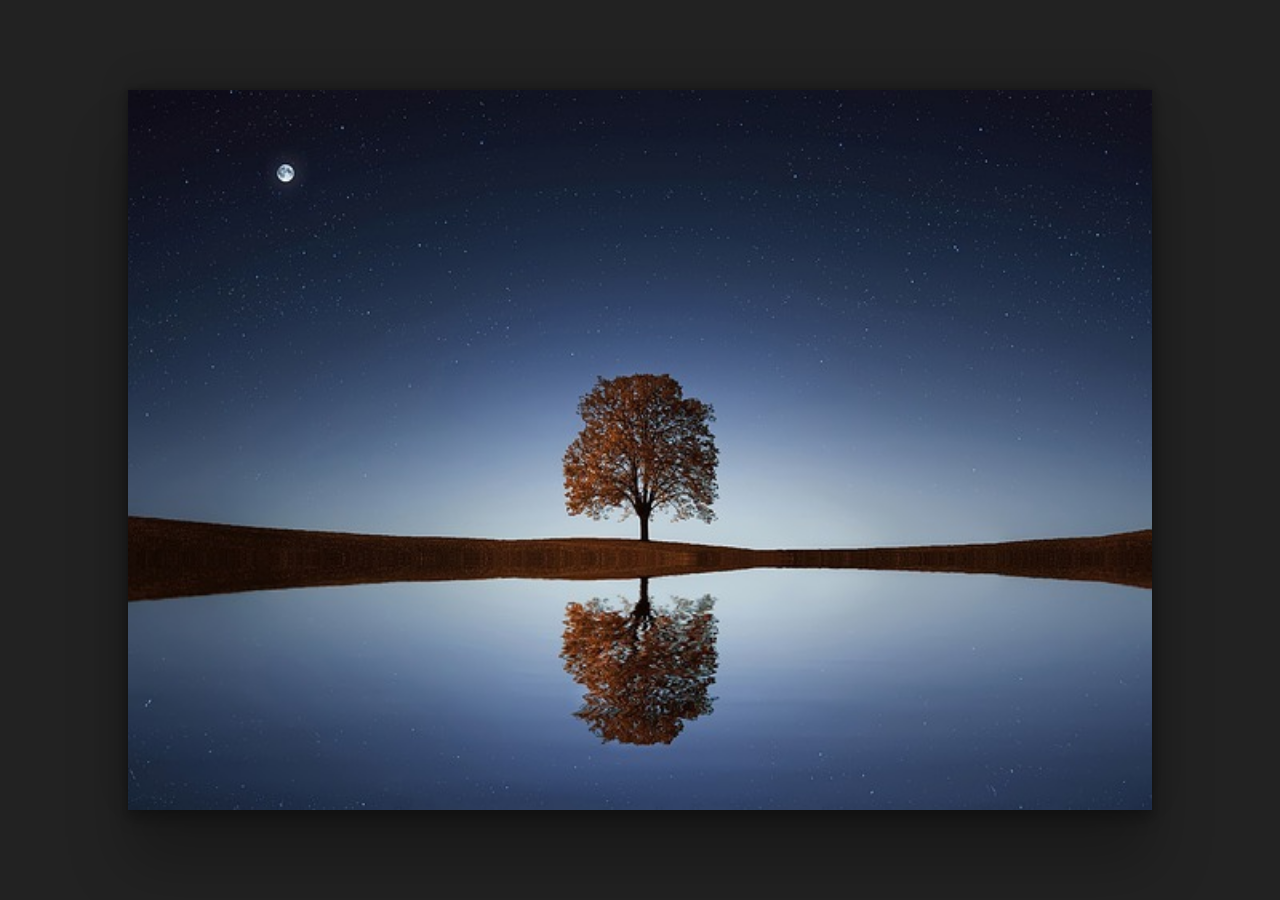
<file: Slider-3/index.html>
<!DOCTYPE html>
<html lang="en">
<head>
    <meta charset="UTF-8">
    <meta http-equiv="X-UA-Compatible" content="IE=edge">
    <meta name="viewport" content="width=device-width, initial-scale=1.0">
    <title>Image Slider Using Animation - Thapa Technical</title>
    <style>
        *{
            margin: 0;
            padding: 0;
            box-sizing: border-box;
        }
        body{
            width: 100%;
            height: 100vh;
            background: #222;
            display: flex;
            align-items: center;
            justify-content: center;
        }
        .slider{
            width: 80%;
            height: 80%;
            background-image: url("image1.jpg");
            background-size: 100% 100%;
            box-shadow: rgba(0, 0, 0, 0.25) 0px 54px 55px, rgba(0, 0, 0, 0.12) 0px -12px 30px, rgba(0, 0, 0, 0.12) 0px 4px 6px, rgba(0, 0, 0, 0.17) 0px 12px 13px, rgba(0, 0, 0, 0.09) 0px -3px 5px;
            animation: changeImage 10s linear infinite;
        }
        @keyframes changeImage{
            0%{
                background-image: url("image2.jpg");
            }
            25%{
                background-image: url("image3.jpg");
            }
            50%{
                background-image: url("image4.jpg");
            }
            75%{
                background-image: url("image6.jpg");
            }
            100%{
                background-image: url("image7.jpg");
            }
        }
    </style>
</head>
<body>
    <div class="slider"></div>
</body>
</html>
</file>
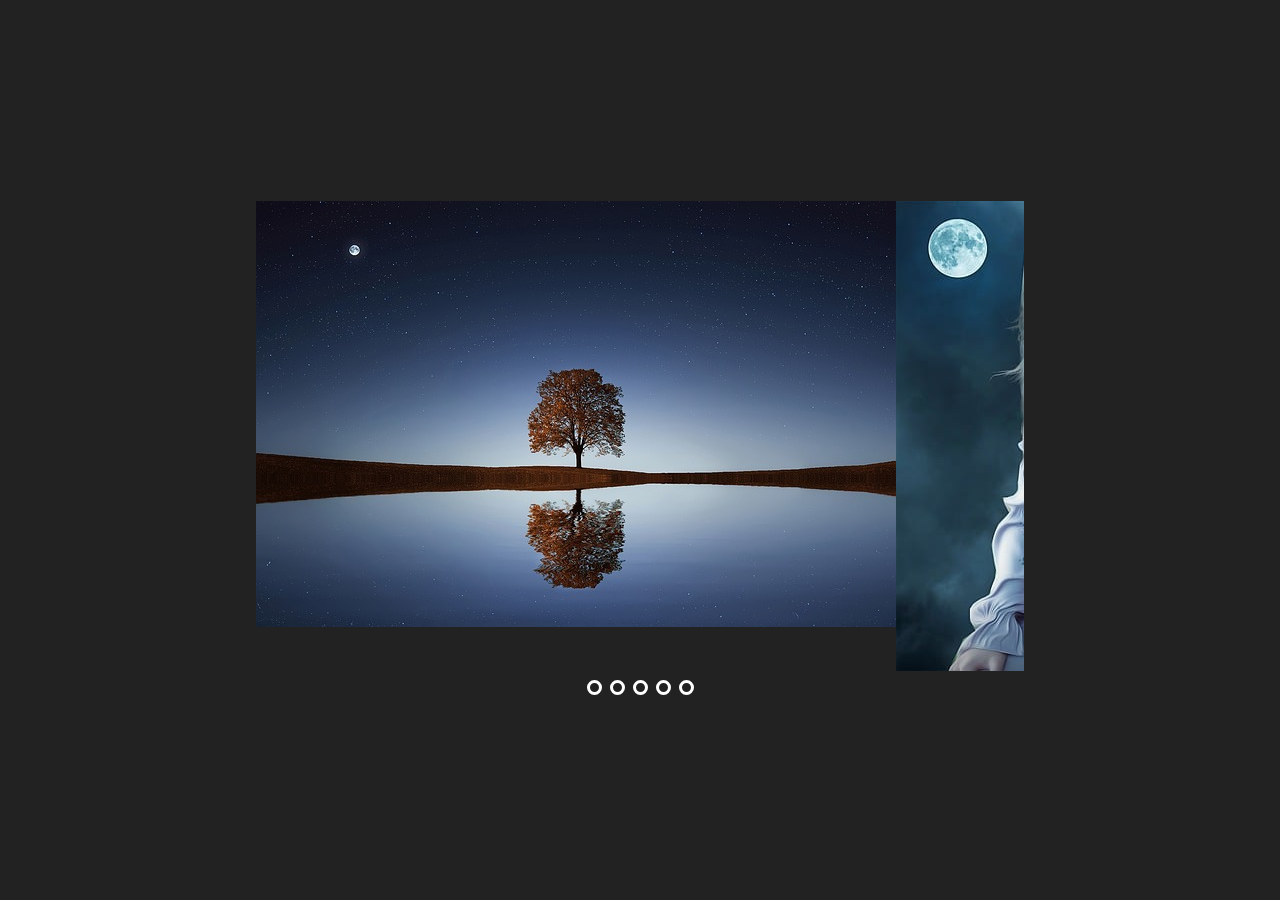
<file: Slider-4/index.html>
<!DOCTYPE html>
<html lang="en">
<head>
    <meta charset="UTF-8">
    <meta http-equiv="X-UA-Compatible" content="IE=edge">
    <meta name="viewport" content="width=device-width, initial-scale=1.0">
    <link rel="stylesheet" href="style.css">
    <title>Image Slider Usig input Radio Buttons - Deltaty Code</title>
</head>
<body>
    <div class="slider">
        <div class="images">
            <input type="radio" name="slide" id="img1">
            <input type="radio" name="slide" id="img2">
            <input type="radio" name="slide" id="img3">
            <input type="radio" name="slide" id="img4">
            <input type="radio" name="slide" id="img5">

            <img src="image1.jpg" class="m1" alt="">
            <img src="image2.jpg" class="m2"  alt="">
            <img src="image3.jpg" class="m3" alt="">
            <img src="image4.jpg" class="m4"  alt="">
            <img src="image5.jpg" class="m5"  alt="">
        </div>
        <div class="dots">
            <label for="img1"></label>
            <label for="img2"></label>
            <label for="img3"></label>
            <label for="img4"></label>
            <label for="img5"></label>
        </div>
    </div>
</body>
</html>
</file>
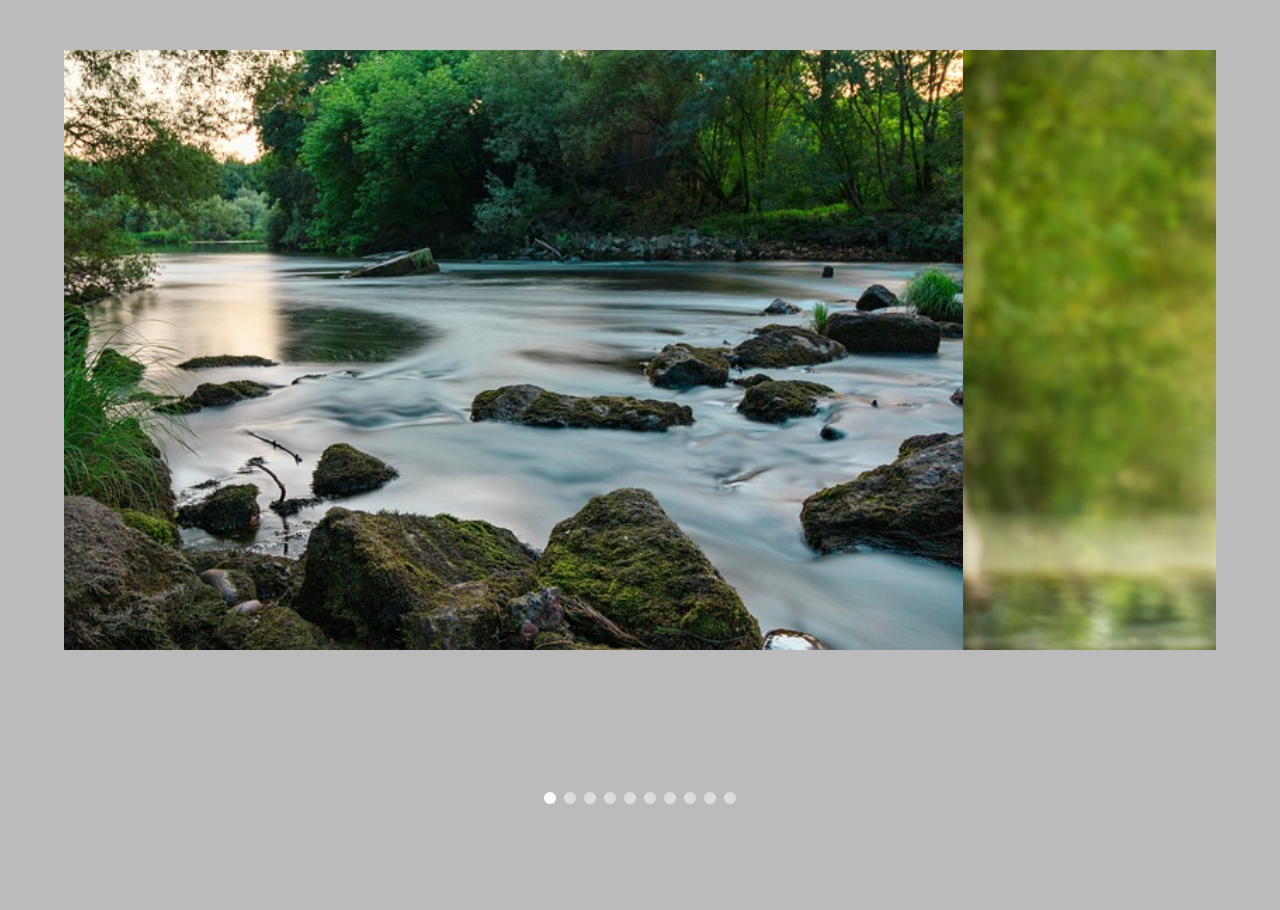
<file: Slider-1/slider.html>
<!DOCTYPE html>
<html lang="en">
<head>
    <meta charset="UTF-8">
    <meta http-equiv="X-UA-Compatible" content="IE=edge">
    <meta name="viewport" content="width=device-width, initial-scale=1.0">
    <link rel="stylesheet" href="style.css">
    <title>Image-Slider Using Onclick & Transform</title>
</head>
<body>
    <div class="container">
        <div id="slider">
           <img src="yoga1.jpg" alt="">
           <img src="yoga2.jpg" alt="">
           <img src="yoga3.jpg" alt="">
           <img src="yoga4.jpg" alt="">
           <img src="yoga5.jpg" alt="">
           <img src="yoga6.jpg" alt="">
           <img src="yoga7.jpg" alt="">
           <img src="yoga8.jpg" alt="">
           <img src="yoga9.jpg" alt="">
           <img src="yoga10.jpg" alt="">
        </div>
        <div class="btn">
            <span id="btn1" class="active"></span>
            <span id="btn2"></span>
            <span id="btn3"></span>
            <span id="btn4"></span>
            <span id="btn5"></span>
            <span id="btn6"></span>
            <span id="btn7"></span>
            <span id="btn8"></span>
            <span id="btn9"></span>
            <span id="btn10"></span>
            
        </div>
    </div>
    
</body>
<script>
    var slide = document.getElementById("slider");
    var btn1 = document.getElementById("btn1");
    var btn2 = document.getElementById("btn2");
    var btn3 = document.getElementById("btn3");
    var btn4 = document.getElementById("btn4");
    var btn5 = document.getElementById("btn5");
    var btn6 = document.getElementById("btn6");
    var btn7 = document.getElementById("btn7");
    var btn8 = document.getElementById("btn8");
    var btn9 = document.getElementById("btn9");
    var btn10 = document.getElementById("btn10");
    var active = document.getElementsByClassName("active");


    btn1.onclick = function(){
        slide.style.transform = "translateX(0%)"; 
        btn1.classList.add("active");
        btn2.classList.remove("active");
        btn3.classList.remove("active");
        btn5.classList.remove("active");
        btn7.classList.remove("active");
        btn8.classList.remove("active");
        btn9.classList.remove("active");
        btn10.classList.remove("active");
    }
    btn2.onclick = function(){
        slide.style.transform = "translateX(-100%)";
        btn1.classList.remove("active");
        btn2.classList.add("active");
        btn3.classList.remove("active");
        btn4.classList.remove("active");
        btn5.classList.remove("active");
        btn6.classList.remove("active");
        btn7.classList.remove("active");
        btn8.classList.remove("active");
        btn9.classList.remove("active");
        btn10.classList.remove("active");
    }
    btn3.onclick = function(){
        slide.style.transform = "translateX(-200%)";
        btn1.classList.remove("active");
        btn2.classList.remove("active");
        btn3.classList.add("active");
        btn4.classList.remove("active");
        btn5.classList.remove("active");
        btn6.classList.remove("active");
        btn7.classList.remove("active");
        btn8.classList.remove("active");
        btn9.classList.remove("active");
        btn10.classList.remove("active");
    }
    btn4.onclick = function(){
        slide.style.transform = "translateX(-300%)";
        btn1.classList.remove("active");
        btn2.classList.remove("active");
        btn3.classList.remove("active");
        btn4.classList.add("active");
        btn5.classList.remove("active");
        btn6.classList.remove("active");
        btn7.classList.remove("active");
        btn8.classList.remove("active");
        btn9.classList.remove("active");
        btn10.classList.remove("active");
    }
    btn5.onclick = function(){
        slide.style.transform = "translateX(-400%)";
        btn5.classList.add("active");
        btn1.classList.remove("active");
        btn2.classList.remove("active");
        btn3.classList.remove("active");
        btn4.classList.remove("active");
        btn5.classList.add("active");
        btn6.classList.remove("active");
        btn7.classList.remove("active");
        btn8.classList.remove("active");
        btn9.classList.remove("active");
        btn10.classList.remove("active");
    }
    btn6.onclick = function(){
        slide.style.transform = "translateX(-500%)";
        btn1.classList.remove("active");
        btn2.classList.remove("active");
        btn3.classList.remove("active");
        btn4.classList.remove("active");
        btn5.classList.remove("active");
        btn6.classList.add("active");
        btn7.classList.remove("active");
        btn8.classList.remove("active");
        btn9.classList.remove("active");
        btn10.classList.remove("active");
    }
    btn7.onclick = function(){
        slide.style.transform = "translateX(-600%)";
        btn1.classList.remove("active");
        btn2.classList.remove("active");
        btn3.classList.remove("active");
        btn4.classList.remove("active");
        btn5.classList.remove("active");
        btn6.classList.remove("active");
        btn7.classList.add("active");
        btn8.classList.remove("active");
        btn9.classList.remove("active");
        btn10.classList.remove("active");
    }
    btn8.onclick = function(){
        slide.style.transform = "translateX(-700%)";
        btn1.classList.remove("active");
        btn2.classList.remove("active");
        btn3.classList.remove("active");
        btn4.classList.remove("active");
        btn5.classList.remove("active");
        btn6.classList.remove("active");
        btn7.classList.remove("active");
        btn8.classList.add("active");
        btn9.classList.remove("active");
        btn10.classList.remove("active");
    }
    btn9.onclick = function(){
        slide.style.transform = "translateX(-800%)";
        btn1.classList.remove("active");
        btn2.classList.remove("active");
        btn3.classList.remove("active");
        btn4.classList.remove("active");
        btn5.classList.remove("active");
        btn6.classList.remove("active");
        btn7.classList.remove("active");
        btn8.classList.remove("active");
        btn9.classList.add("active");
        btn10.classList.remove("active");
    }
    btn10.onclick = function(){
        slide.style.transform = "translateX(-900%)";
        btn1.classList.remove("active");
        btn2.classList.remove("active");
        btn3.classList.remove("active");
        btn4.classList.remove("active");
        btn5.classList.remove("active");
        btn6.classList.remove("active");
        btn7.classList.remove("active");
        btn8.classList.remove("active");
        btn9.classList.remove("active");
        btn10.classList.add("active");
    }
   
</script>
</html>
</file>
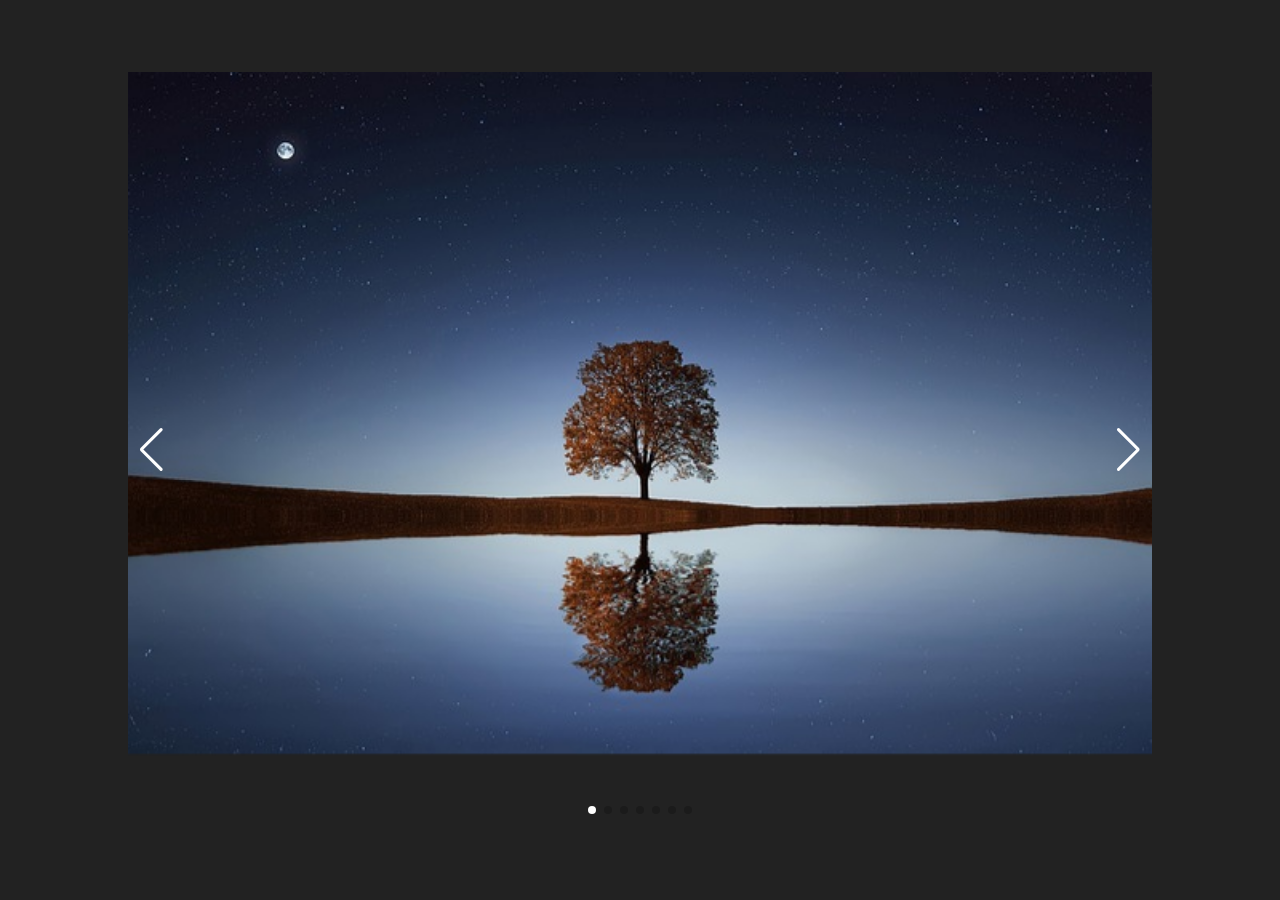
<file: Slider-2/slidebar.html>
<!DOCTYPE html>
<html lang="en">
<head>
    <meta charset="UTF-8">
    <meta http-equiv="X-UA-Compatible" content="IE=edge">
    <meta name="viewport" content="width=device-width, initial-scale=1.0">
    <link rel="stylesheet" href="style.css">
    <title>Image Slider Using swiperjs.com website - Easy Tutorials</title>
    <link rel="stylesheet" href="https://cdn.jsdelivr.net/npm/swiper@8/swiper-bundle.min.css"
/>
</head>
<body>
<div class="container">
        <!-- Slider main container -->
    <div class="swiper">
        <div class="swiper-wrapper">
            <div class="swiper-slide"><img src="image1.jpg" alt=""></div>
            <div class="swiper-slide"><img src="image2.jpg" alt=""></div>
            <div class="swiper-slide"><img src="image3.jpg" alt=""></div>
            <div class="swiper-slide"><img src="image4.jpg" alt=""></div>
            <div class="swiper-slide"><img src="image5.jpg" alt=""></div>
            <div class="swiper-slide"><img src="image6.jpg" alt=""></div>
            <div class="swiper-slide"><img src="image7.jpg" alt=""></div>
        </div>
        <!-- If we need pagination -->
        <div class="swiper-pagination"></div>
    
        <!-- If we need navigation buttons -->
        <div class="swiper-button-prev"></div>
        <div class="swiper-button-next"></div>
    </div>
</div>

<script src="https://cdn.jsdelivr.net/npm/swiper@8/swiper-bundle.min.js"></script>
<script>
    const swiper = new Swiper('.swiper', { autoplay: {delay: 3000, disableOnInteraction: false,},
    loop: true, pagination: {el: '.swiper-pagination', clickable: true,}, navigation: {nextEl: '.swiper-button-next', prevEl: '.swiper-button-prev',},});
</script>
</body>
</html>
</file>
<file: Slider-4/style.css>
*{
    margin: 0;
    padding: 0;
    box-sizing: border-box;
}
body{
    height: 100vh;
    background: #222;
    display: flex;
    align-items: center;
    justify-content: center;
}
.slider{
    width: 60%;
    position: relative;
    overflow: hidden;
}
.images{
    display: flex;
    width: 100%;
}
.images img{
    width: 100%;
    height: 100%;
    transition: all .2s ease;
}
.images input{
    display: none;
}
.dots{
    display: flex;
    justify-content: center;
    margin-top: 5px;
}
.dots label{
    width: 15px;
    height: 15px;
    border: 3px solid white;
    border-radius: 50%;
    cursor: pointer;
    margin: 4px;
}
.dots label:hover{
    background: white;
}
#img1:checked ~ .m1{
    margin-left: 0;
}
#img2:checked ~ .m2{
    margin-left: -100%;
}
#img3:checked ~ .m3{
    margin-left: -200%;
}
#img4:checked ~ .m4{
    margin-left: -300%;
}
#img5:checked ~ .m5{
    margin-left: -400%;
}
</file>
<file: Slider-1/style.css>
*{
    margin: 0;
    padding: 0;
}
body{
    background: #bbb;
}
.container{
    width: 90%;
    height: 90vh;
    position: relative;
    margin: 50px auto;
    overflow: hidden;
}
#slider{
    width: 100%;
    display: inline-flex;
    transition: all .3s ease;
    
}
#slider img{
    width: 100%;
    height: 600px;
}
.btn{
    position: absolute;
    left: 50%;
    bottom: 50px;
    transform: translateX(-50%);
    cursor: pointer;
}
.btn span{
    display: inline-block;
    width: 12px; 
    height: 12px;
    background: rgba(255,255,255,0.5);
    border-radius: 50%;
    margin: 2px;
}
.active{
    background: white !important;
}
</file>
<file: Slider-2/style.css>
*{
    margin: 0;
    padding: 0;
    box-sizing: border-box;
}
.container{
    width: 100%;
    height: 100vh;
    background: #222;
    display: flex;
    align-items: center;
    justify-content: center;
}
.swiper{
    width: 80%;
    height: fit-content;
}
.swiper-slide img{
    width: 100%;
}
.swiper .swiper-button-prev, .swiper .swiper-button-next{
    color: white;
}
.swiper .swiper-pagination-bullet-active{
    background: white;
}
</file>
